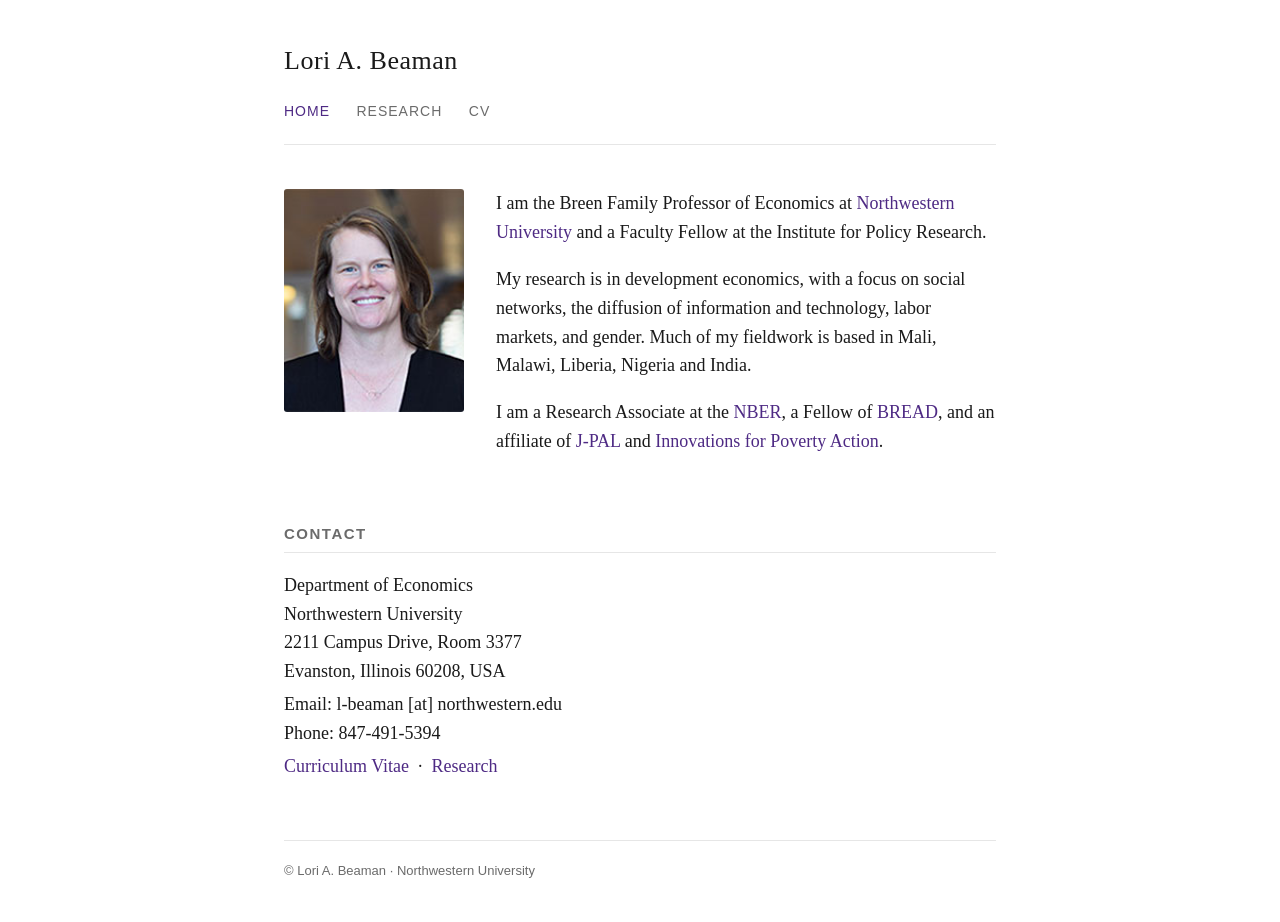
<file: index.html>
<!DOCTYPE html>
<html lang="en">
<head>
  <meta charset="utf-8">
  <meta name="viewport" content="width=device-width, initial-scale=1">
  <title>Lori A. Beaman</title>
  <meta name="description" content="Lori A. Beaman — Breen Family Professor of Economics at Northwestern University. Development economics, social networks, gender, and technology adoption.">
  <link rel="stylesheet" href="style.css">
</head>
<body>
  <div class="wrap">
    <header>
      <h1 class="site-name"><a href="index.html">Lori A. Beaman</a></h1>
      <nav>
        <a href="index.html" class="active">Home</a>
        <a href="research.html">Research</a>
        <a href="beaman_cv.pdf">CV</a>
      </nav>
    </header>

    <main>
      <div class="intro">
        <img src="headshot.jpg" alt="Lori A. Beaman">
        <div>
          <p class="lede">I am the Breen Family Professor of Economics at
          <a href="https://economics.northwestern.edu/">Northwestern University</a>
          and a Faculty Fellow at the Institute for Policy Research.</p>

          <p>My research is in development economics, with a focus on social
          networks, the diffusion of information and technology, labor markets,
          and gender. Much of my fieldwork is based in Mali, Malawi, Liberia, Nigeria
          and India.</p>

          <p>I am a Research Associate at the
          <a href="https://www.nber.org/">NBER</a>, a Fellow of
          <a href="https://ibread.org/bread/">BREAD</a>, and an affiliate of
          <a href="https://www.povertyactionlab.org/">J-PAL</a> and
          <a href="https://poverty-action.org/">Innovations for Poverty Action</a>.</p>
        </div>
      </div>

      <h2>Contact</h2>
      <div class="contact">
        <p>Department of Economics<br>
        Northwestern University<br>
        2211 Campus Drive, Room 3377<br>
        Evanston, Illinois 60208, USA</p>
        <p>Email: l-beaman [at] northwestern.edu<br>
        Phone: 847-491-5394</p>
        <p>
          <a href="beaman_cv.pdf">Curriculum Vitae</a> &nbsp;·&nbsp;
          <a href="research.html">Research</a>
        </p>
      </div>
    </main>

    <footer>
      &copy; Lori A. Beaman · Northwestern University
    </footer>
  </div>
</body>
</html>
</file>
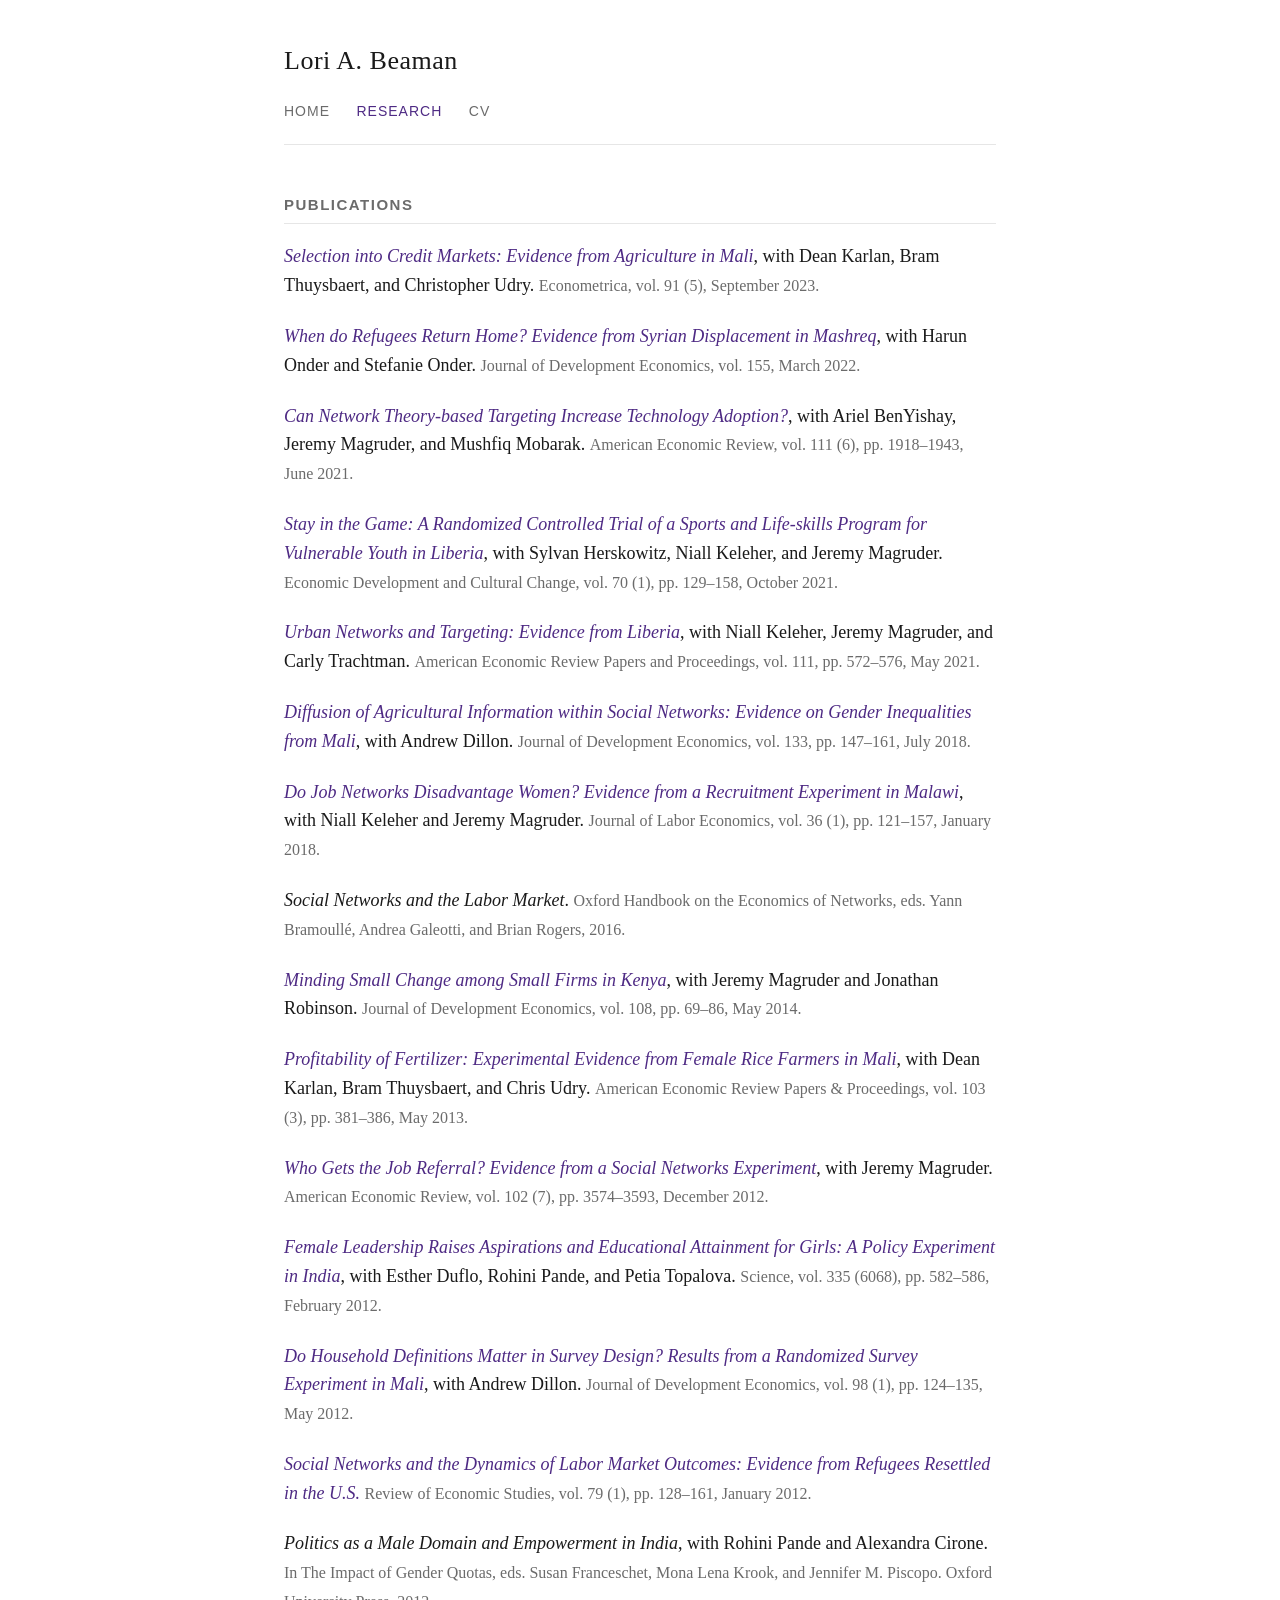
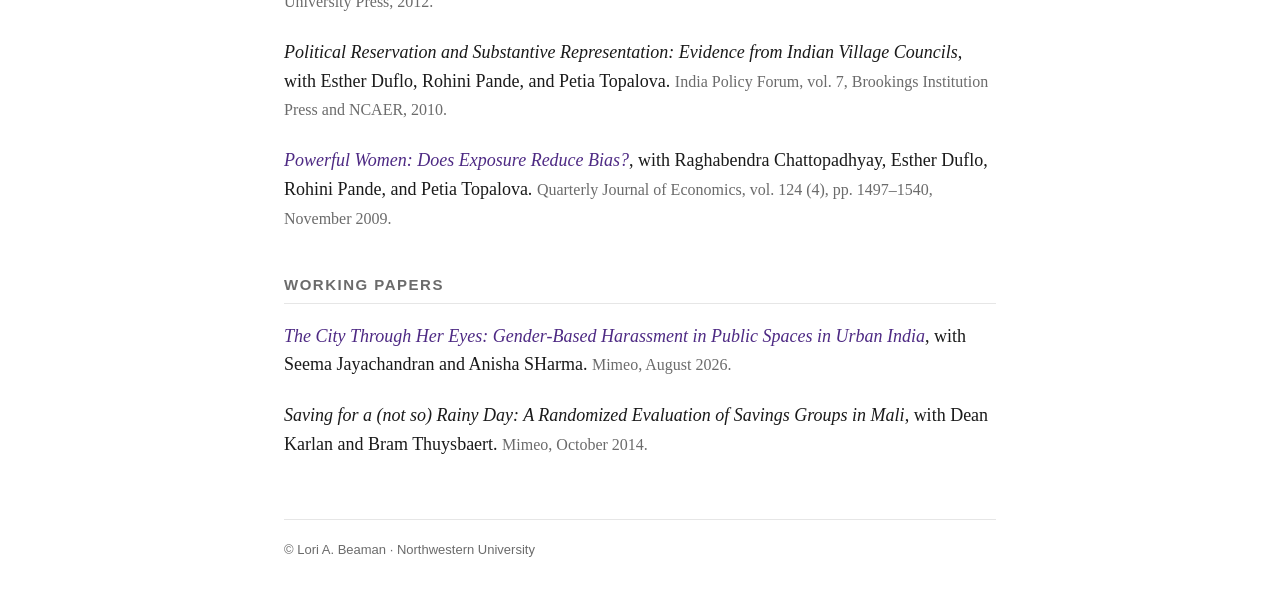
<file: research.html>
<!DOCTYPE html>
<html lang="en">
<head>
  <meta charset="utf-8">
  <meta name="viewport" content="width=device-width, initial-scale=1">
  <title>Research — Lori A. Beaman</title>
  <meta name="description" content="Publications and working papers by Lori A. Beaman.">
  <link rel="stylesheet" href="style.css">
</head>
<body>
  <div class="wrap">
    <header>
      <h1 class="site-name"><a href="index.html">Lori A. Beaman</a></h1>
      <nav>
        <a href="index.html">Home</a>
        <a href="research.html" class="active">Research</a>
        <a href="beaman_cv.pdf">CV</a>
      </nav>
    </header>

    <main>
      <h2>Publications</h2>
      <ul class="pub-list">
        <li>
          <a class="pub-title" href="papers/BKTU_March2023_all.pdf">Selection into Credit Markets: Evidence from Agriculture in Mali</a>,
          with Dean Karlan, Bram Thuysbaert, and Christopher Udry.
          <span class="pub-meta">Econometrica, vol. 91 (5), September 2023.</span>
        </li>
        <li>
          <a class="pub-title" href="papers/Beamanetal_2022_JDE.pdf">When do Refugees Return Home? Evidence from Syrian Displacement in Mashreq</a>,
          with Harun Onder and Stefanie Onder.
          <span class="pub-meta">Journal of Development Economics, vol. 155, March 2022.</span>
        </li>
        <li>
          <a class="pub-title" href="papers/BBMM_Jan2021.pdf">Can Network Theory-based Targeting Increase Technology Adoption?</a>,
          with Ariel BenYishay, Jeremy Magruder, and Mushfiq Mobarak.
          <span class="pub-meta">American Economic Review, vol. 111 (6), pp. 1918–1943, June 2021.</span>
        </li>
        <li>
          <a class="pub-title" href="papers/BHKM_2019.pdf">Stay in the Game: A Randomized Controlled Trial of a Sports and Life-skills Program for Vulnerable Youth in Liberia</a>,
          with Sylvan Herskowitz, Niall Keleher, and Jeremy Magruder.
          <span class="pub-meta">Economic Development and Cultural Change, vol. 70 (1), pp. 129–158, October 2021.</span>
        </li>
        <li>
          <a class="pub-title" href="papers/BKMT_Jan2021.pdf">Urban Networks and Targeting: Evidence from Liberia</a>,
          with Niall Keleher, Jeremy Magruder, and Carly Trachtman.
          <span class="pub-meta">American Economic Review Papers and Proceedings, vol. 111, pp. 572–576, May 2021.</span>
        </li>
        <li>
          <a class="pub-title" href="papers/BD_composting_2017.pdf">Diffusion of Agricultural Information within Social Networks: Evidence on Gender Inequalities from Mali</a>,
          with Andrew Dillon.
          <span class="pub-meta">Journal of Development Economics, vol. 133, pp. 147–161, July 2018.</span>
        </li>
        <li>
          <a class="pub-title" href="papers/bkm_recruitment.pdf">Do Job Networks Disadvantage Women? Evidence from a Recruitment Experiment in Malawi</a>,
          with Niall Keleher and Jeremy Magruder.
          <span class="pub-meta">Journal of Labor Economics, vol. 36 (1), pp. 121–157, January 2018.</span>
        </li>
        <li>
          <span class="pub-title">Social Networks and the Labor Market</span>.
          <span class="pub-meta">Oxford Handbook on the Economics of Networks, eds. Yann Bramoullé, Andrea Galeotti, and Brian Rogers, 2016.</span>
        </li>
        <li>
          <a class="pub-title" href="papers/BMR_change_Jan2014.pdf">Minding Small Change among Small Firms in Kenya</a>,
          with Jeremy Magruder and Jonathan Robinson.
          <span class="pub-meta">Journal of Development Economics, vol. 108, pp. 69–86, May 2014.</span>
        </li>
        <li>
          <a class="pub-title" href="papers/fertilizer_mali.pdf">Profitability of Fertilizer: Experimental Evidence from Female Rice Farmers in Mali</a>,
          with Dean Karlan, Bram Thuysbaert, and Chris Udry.
          <span class="pub-meta">American Economic Review Papers &amp; Proceedings, vol. 103 (3), pp. 381–386, May 2013.</span>
        </li>
        <li>
          <a class="pub-title" href="papers/beamanmagruder_networks.pdf">Who Gets the Job Referral? Evidence from a Social Networks Experiment</a>,
          with Jeremy Magruder.
          <span class="pub-meta">American Economic Review, vol. 102 (7), pp. 3574–3593, December 2012.</span>
        </li>
        <li>
          <a class="pub-title" href="https://doi.org/10.1126/science.1212382">Female Leadership Raises Aspirations and Educational Attainment for Girls: A Policy Experiment in India</a>,
          with Esther Duflo, Rohini Pande, and Petia Topalova.
          <span class="pub-meta">Science, vol. 335 (6068), pp. 582–586, February 2012.</span>
        </li>
        <li>
          <a class="pub-title" href="papers/beamandillon_HHdef.pdf">Do Household Definitions Matter in Survey Design? Results from a Randomized Survey Experiment in Mali</a>,
          with Andrew Dillon.
          <span class="pub-meta">Journal of Development Economics, vol. 98 (1), pp. 124–135, May 2012.</span>
        </li>
        <li>
          <a class="pub-title" href="papers/beaman_ethnicnetworks.pdf">Social Networks and the Dynamics of Labor Market Outcomes: Evidence from Refugees Resettled in the U.S.</a>
          <span class="pub-meta">Review of Economic Studies, vol. 79 (1), pp. 128–161, January 2012.</span>
        </li>
        <li>
          <span class="pub-title">Politics as a Male Domain and Empowerment in India</span>,
          with Rohini Pande and Alexandra Cirone.
          <span class="pub-meta">In The Impact of Gender Quotas, eds. Susan Franceschet, Mona Lena Krook, and Jennifer M. Piscopo. Oxford University Press, 2012.</span>
        </li>
        <li>
          <span class="pub-title">Political Reservation and Substantive Representation: Evidence from Indian Village Councils</span>,
          with Esther Duflo, Rohini Pande, and Petia Topalova.
          <span class="pub-meta">India Policy Forum, vol. 7, Brookings Institution Press and NCAER, 2010.</span>
        </li>
        <li>
          <a class="pub-title" href="papers/powerfulwomen.pdf">Powerful Women: Does Exposure Reduce Bias?</a>,
          with Raghabendra Chattopadhyay, Esther Duflo, Rohini Pande, and Petia Topalova.
          <span class="pub-meta">Quarterly Journal of Economics, vol. 124 (4), pp. 1497–1540, November 2009.</span>
        </li>
      </ul>

      <h2>Working Papers</h2>
      <ul class="pub-list">
           <li>
          <a class="pub-title" href="papers/street_harassment.pdf">The City Through Her Eyes: Gender-Based Harassment in Public Spaces in Urban India</a>,
          with Seema Jayachandran and Anisha SHarma.
         <span class="pub-meta">Mimeo, August 2026.</span>
        </li>
        <li>
          <span class="pub-title">Saving for a (not so) Rainy Day: A Randomized Evaluation of Savings Groups in Mali</span>,
          with Dean Karlan and Bram Thuysbaert.
          <span class="pub-meta">Mimeo, October 2014.</span>
        </li>
      </ul>
    </main>

    <footer>
      &copy; Lori A. Beaman · Northwestern University
    </footer>
  </div>
</body>
</html>
</file>
<file: style.css>
:root {
  --ink: #1a1a1a;
  --muted: #6b6b6b;
  --rule: #e6e6e6;
  --link: #4e2a84; /* Northwestern purple */
  --link-hover: #6b3fa0;
  --maxw: 760px;
}

* { box-sizing: border-box; }

html { -webkit-text-size-adjust: 100%; }

body {
  margin: 0;
  font-family: Georgia, "Times New Roman", serif;
  color: var(--ink);
  line-height: 1.6;
  font-size: 18px;
  background: #fff;
}

.wrap {
  max-width: var(--maxw);
  margin: 0 auto;
  padding: 0 24px;
}

/* Header / nav */
header {
  padding: 40px 0 8px;
}

.site-name {
  font-size: 26px;
  letter-spacing: 0.5px;
  margin: 0;
  font-weight: normal;
}

.site-name a { color: var(--ink); text-decoration: none; }

nav {
  margin-top: 14px;
  padding-bottom: 20px;
  border-bottom: 1px solid var(--rule);
}

nav a {
  font-family: Arial, Helvetica, sans-serif;
  font-size: 14px;
  text-transform: uppercase;
  letter-spacing: 1px;
  color: var(--muted);
  text-decoration: none;
  margin-right: 22px;
}

nav a:hover, nav a.active { color: var(--link); }

/* Home layout */
.intro {
  display: flex;
  gap: 32px;
  align-items: flex-start;
  padding: 36px 0 8px;
}

.intro img {
  width: 180px;
  height: auto;
  border-radius: 3px;
  flex-shrink: 0;
}

.intro .lede { margin-top: 0; }

h2 {
  font-size: 15px;
  font-family: Arial, Helvetica, sans-serif;
  text-transform: uppercase;
  letter-spacing: 1.5px;
  color: var(--muted);
  border-bottom: 1px solid var(--rule);
  padding-bottom: 6px;
  margin: 40px 0 18px;
}

a { color: var(--link); text-decoration: none; }
a:hover { color: var(--link-hover); text-decoration: underline; }

.contact p { margin: 4px 0; }

/* Publications */
.pub-list { list-style: none; padding: 0; margin: 0; }
.pub-list li { margin-bottom: 22px; }
.pub-title { font-style: italic; }
.pub-meta { color: var(--muted); font-size: 16px; }
.pub-links { font-family: Arial, Helvetica, sans-serif; font-size: 14px; }

footer {
  margin: 60px 0 40px;
  padding-top: 20px;
  border-top: 1px solid var(--rule);
  font-family: Arial, Helvetica, sans-serif;
  font-size: 13px;
  color: var(--muted);
}

@media (max-width: 560px) {
  body { font-size: 17px; }
  .intro { flex-direction: column; gap: 20px; }
  .intro img { width: 150px; }
}
</file>
